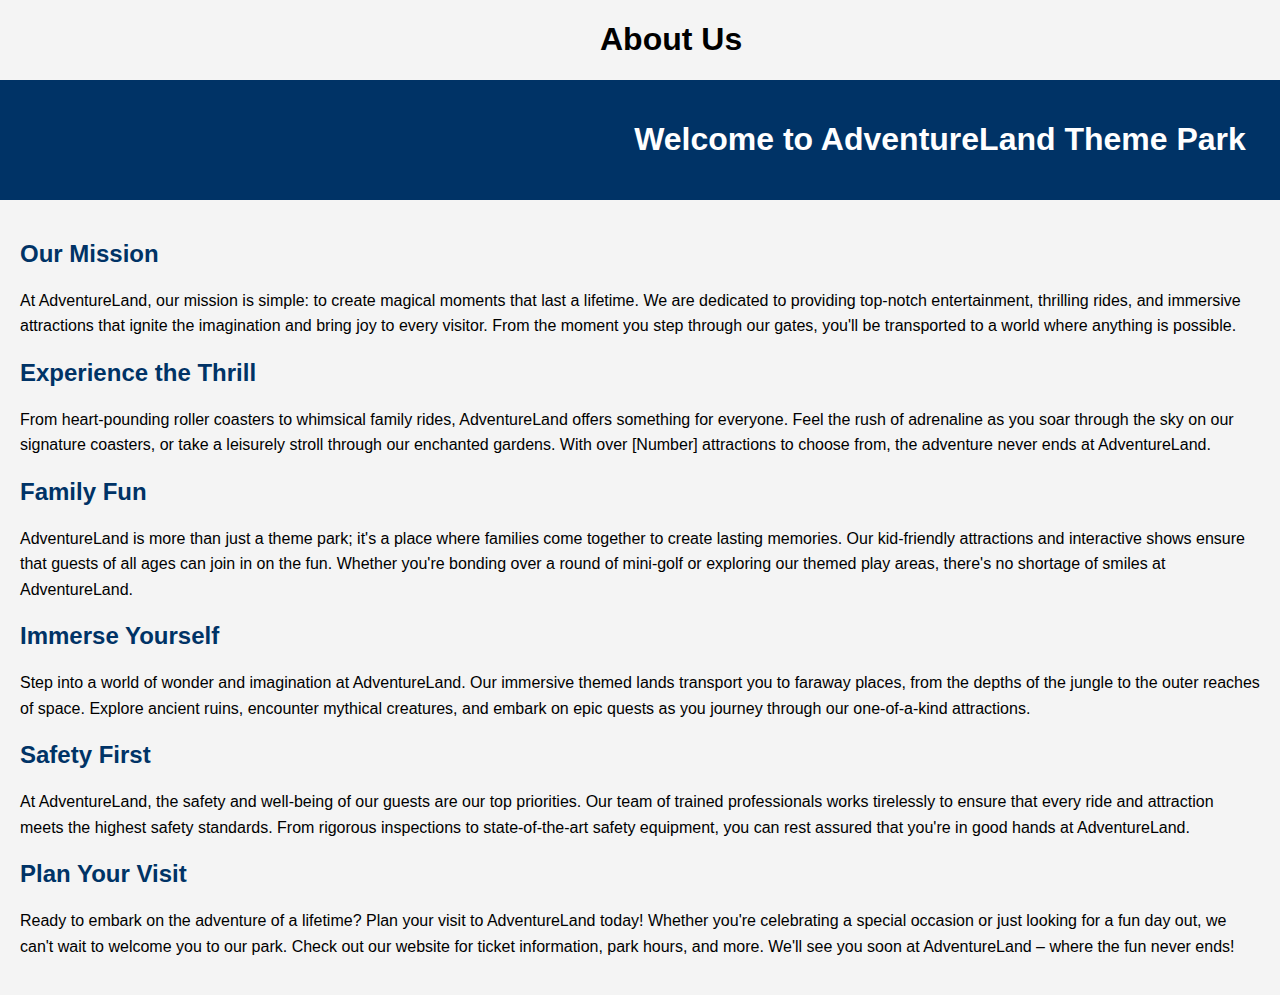
<file: sites/aboutus.html>
<!DOCTYPE html>
<html lang="en">
<head>
    <meta charset="UTF-8">
    <meta name="viewport" content="width=device-width, initial-scale=1.0">
    <title>About Us - AdventureLand Theme Park</title>
    <h1>About Us</h1>
    <style>
        body {
            font-family: Arial, sans-serif;
            margin: 0;
            padding: 0;
            background-color: #f4f4f4;
        }
        h1{
            justify-content: center;
            align-items: center;
            margin-left: 600px;
        }
        header {
            background-color: #003366;
            color: #fff;
            padding: 20px;
            text-align: center;
        }
        .head1{
            color:#fff;
        }
        section {
            padding: 20px;
        }
        h2 {
            color: #003366;
        }
        p {
            line-height: 1.6;
        }
    </style>
</head>
<body>
    <header class="head1">
        <h1>Welcome to AdventureLand Theme Park</h1>
    </header>
    <section>
        <h2>Our Mission</h2>
        <p>At AdventureLand, our mission is simple: to create magical moments that last a lifetime. We are dedicated to providing top-notch entertainment, thrilling rides, and immersive attractions that ignite the imagination and bring joy to every visitor. From the moment you step through our gates, you'll be transported to a world where anything is possible.</p>

        <h2>Experience the Thrill</h2>
        <p>From heart-pounding roller coasters to whimsical family rides, AdventureLand offers something for everyone. Feel the rush of adrenaline as you soar through the sky on our signature coasters, or take a leisurely stroll through our enchanted gardens. With over [Number] attractions to choose from, the adventure never ends at AdventureLand.</p>

        <h2>Family Fun</h2>
        <p>AdventureLand is more than just a theme park; it's a place where families come together to create lasting memories. Our kid-friendly attractions and interactive shows ensure that guests of all ages can join in on the fun. Whether you're bonding over a round of mini-golf or exploring our themed play areas, there's no shortage of smiles at AdventureLand.</p>

        <h2>Immerse Yourself</h2>
        <p>Step into a world of wonder and imagination at AdventureLand. Our immersive themed lands transport you to faraway places, from the depths of the jungle to the outer reaches of space. Explore ancient ruins, encounter mythical creatures, and embark on epic quests as you journey through our one-of-a-kind attractions.</p>

        <h2>Safety First</h2>
        <p>At AdventureLand, the safety and well-being of our guests are our top priorities. Our team of trained professionals works tirelessly to ensure that every ride and attraction meets the highest safety standards. From rigorous inspections to state-of-the-art safety equipment, you can rest assured that you're in good hands at AdventureLand.</p>

        <h2>Plan Your Visit</h2>
        <p>Ready to embark on the adventure of a lifetime? Plan your visit to AdventureLand today! Whether you're celebrating a special occasion or just looking for a fun day out, we can't wait to welcome you to our park. Check out our website for ticket information, park hours, and more. We'll see you soon at AdventureLand – where the fun never ends!</p>
    </section>

    <script src="https://code.jquery.com/jquery-3.6.0.min.js"></script>
    <script>
        $(document).ready(function() {
            $('section h2').click(function() {
                $(this).next('p').slideToggle();
            });
        });
    </script>
</body>
</html>
</file>
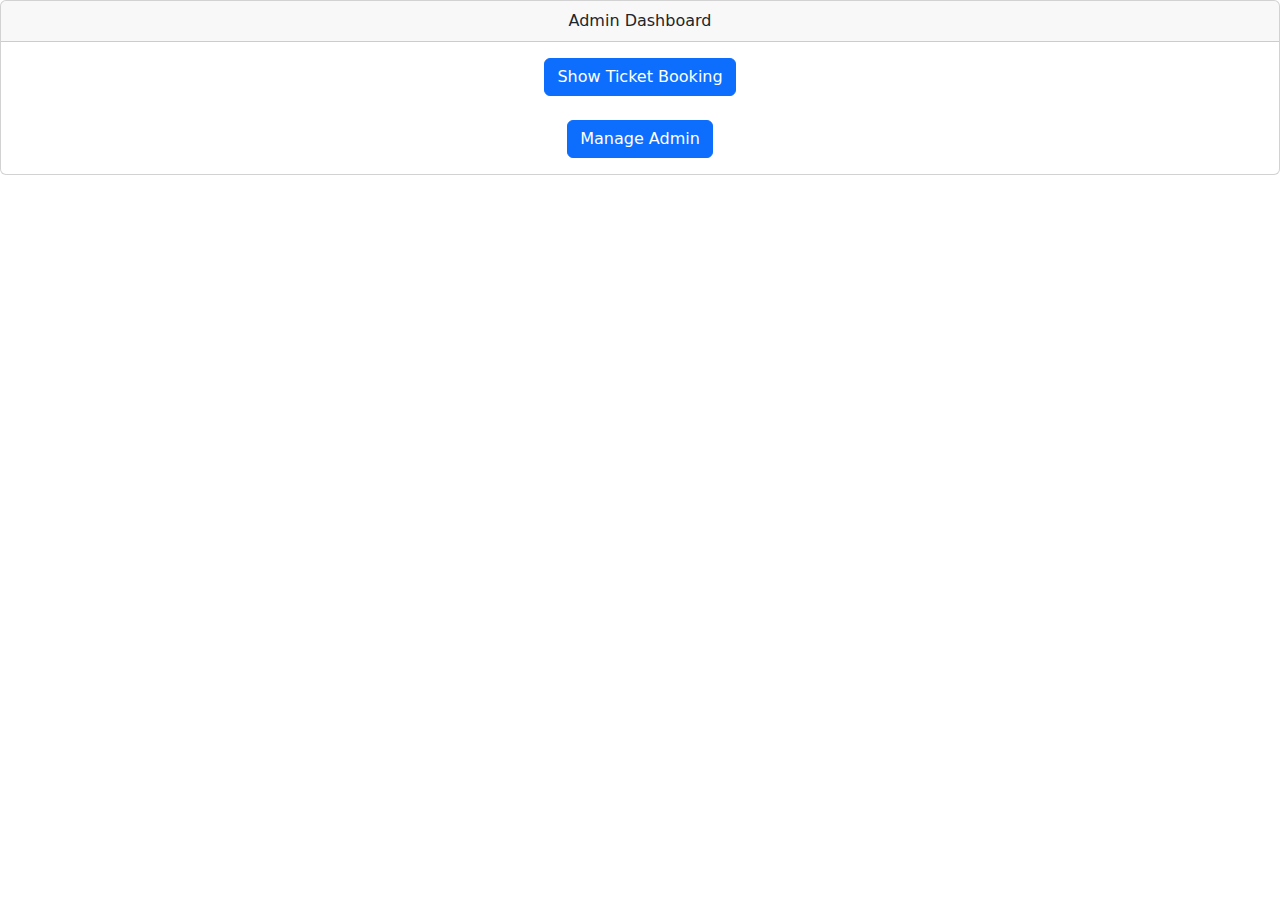
<file: sites/Admin.html>
<!DOCTYPE html>
<html lang="en">

<head>
    <meta charset="UTF-8">
    <meta name="viewport" content="width=device-width, initial-scale=1.0">
    <title>Admin-Dashboard</title>
    <link href="https://cdn.jsdelivr.net/npm/bootstrap@5.3.3/dist/css/bootstrap.min.css" rel="stylesheet"
        integrity="sha384-QWTKZyjpPEjISv5WaRU9OFeRpok6YctnYmDr5pNlyT2bRjXh0JMhjY6hW+ALEwIH" crossorigin="anonymous">
    <script src="./scripts/AdminAuthentication.js"></script>
</head>

<body style="text-align: center;">
    <section class="card">
        <div class="card-header">
            Admin Dashboard
        </div>
        <div class="card-body">
            <button type="button" class="btn btn-primary" onclick="redirectPage('./admin')">Show Ticket
                Booking</button><br><br>
            <button type="button" class="btn btn-primary" onclick="redirectPage('./ManageAdmin.html')">Manage
                Admin</button>
        </div>

    </section>
</body>

</html>
</file>
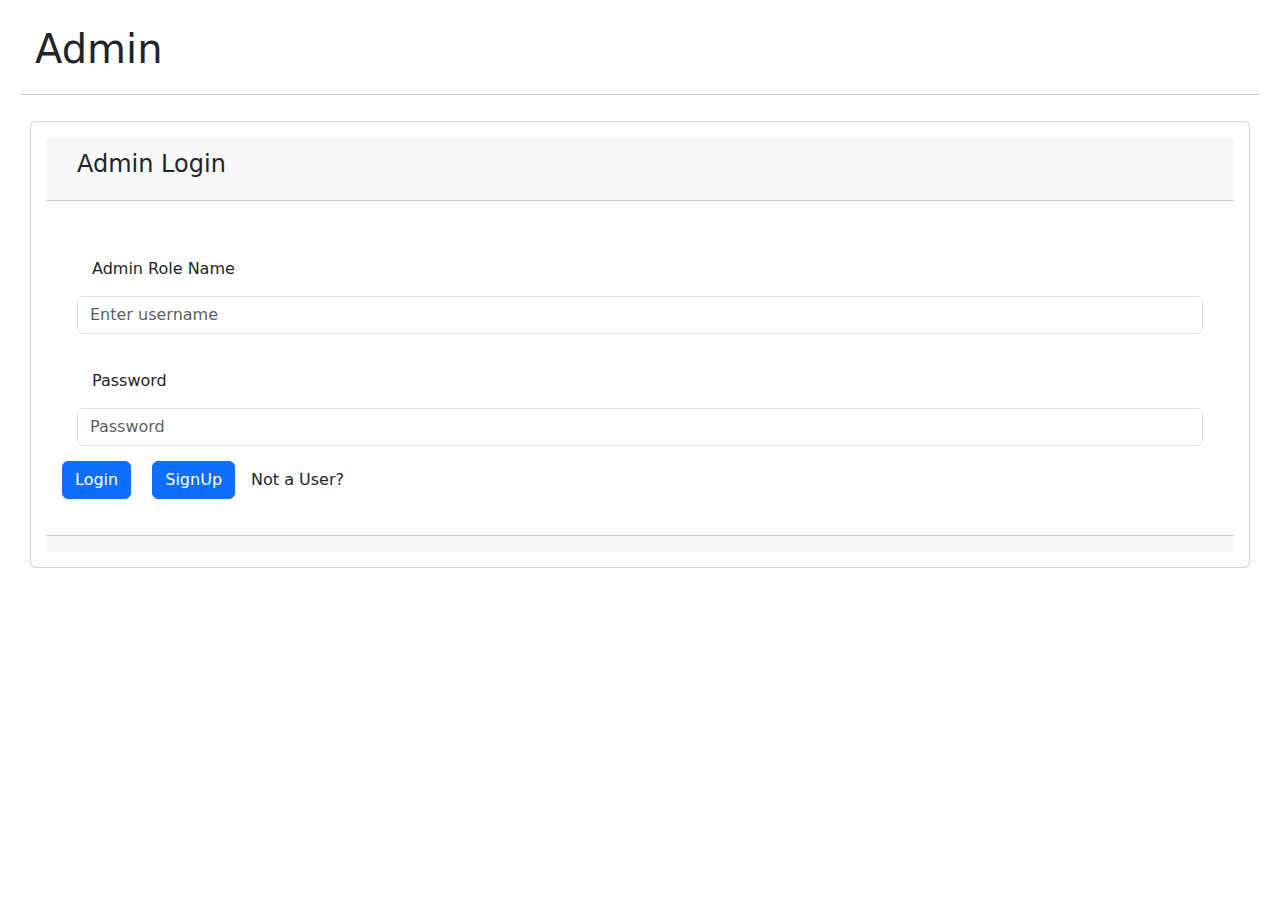
<file: sites/AdminLogin.html>
<!DOCTYPE html>
<html lang="en">

<head>
    <meta charset="UTF-8">
    <meta name="viewport" content="width=device-width, initial-scale=1.0">
    <title>Admin - Login</title>
    <link href="https://cdn.jsdelivr.net/npm/bootstrap@5.3.3/dist/css/bootstrap.min.css" rel="stylesheet"
        integrity="sha384-QWTKZyjpPEjISv5WaRU9OFeRpok6YctnYmDr5pNlyT2bRjXh0JMhjY6hW+ALEwIH" crossorigin="anonymous">
    <style>
        * {
            margin: 10px;
            padding: 5px;
        }
    </style>
    <script src="./scripts/AdminAuthentication.js"></script>
</head>

<body>
    <h1>Admin</h1>
    <hr>
    <section class="card">
        <div class="card-header">
            <h4>Admin Login</h4>
        </div>
        <section class="card-body">
            <div class="form-group">
                <label for="username">Admin Role Name </label>
                <input type="text" class="form-control" id="username" placeholder="Enter username" name="username">
            </div>
            <div class="form-group">
                <label for="password">Password</label>
                <input type="password" class="form-control" id="password" name="password" placeholder="Password">
            </div>
            <button type="button" class="btn btn-primary" onclick="validateAdmin()">Login</button>&emsp;
            <button type="button" class="btn btn-primary"
                onclick="redirectPage('./CreateAdmin.html')">SignUp</button>&emsp;Not a User?
        </section>
        <div class="card-footer" id="result"></div>
    </section>
</body>

</html>
</file>
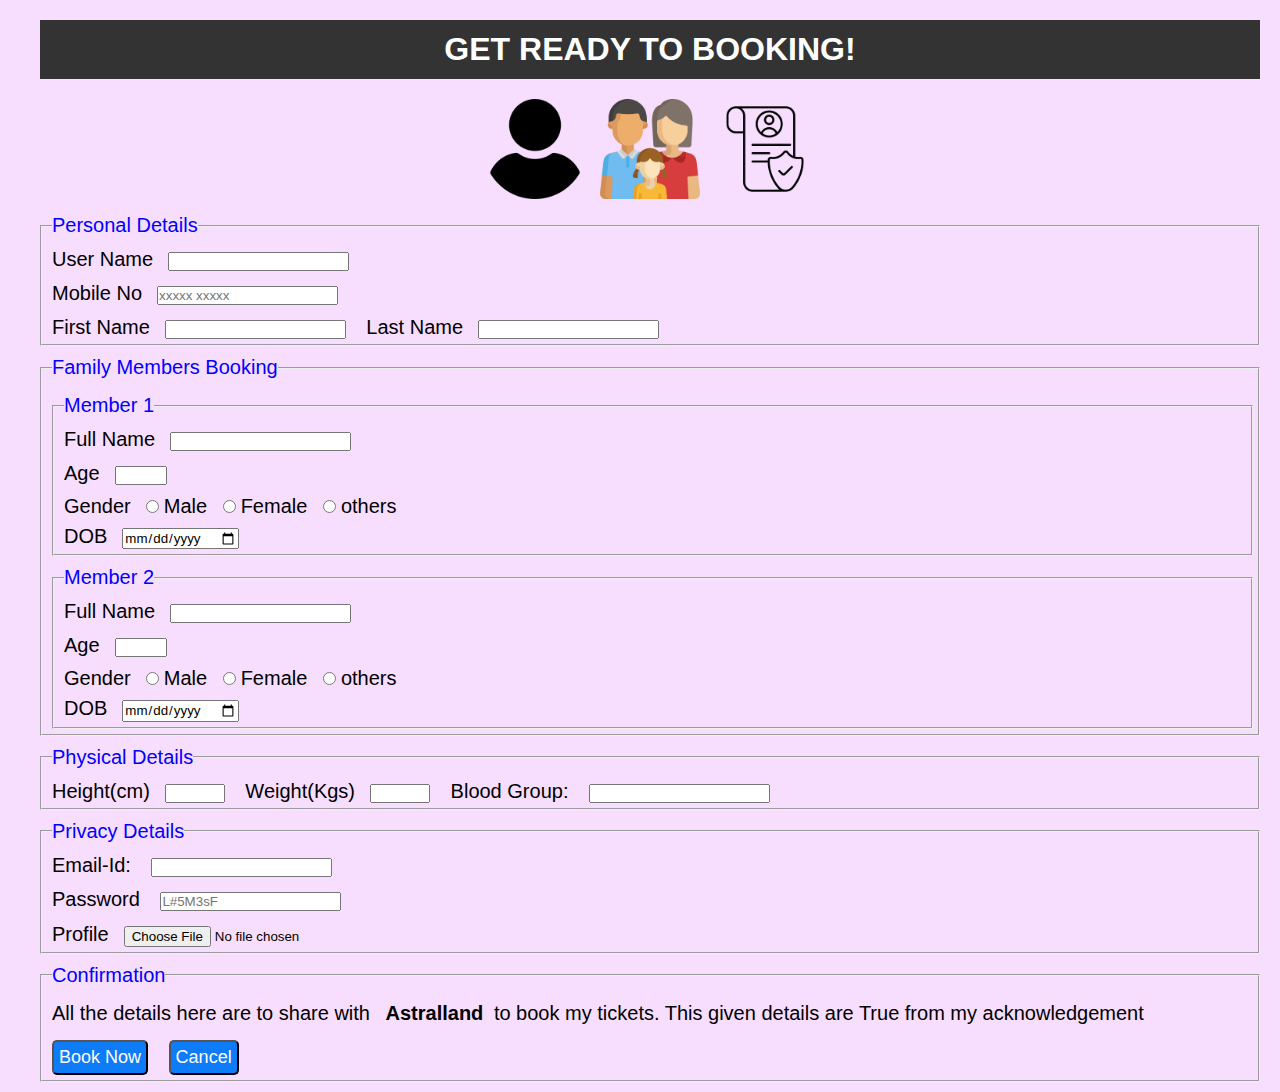
<file: sites/Booking.html>
<!DOCTYPE html>
<html lang="en">
<head>
    <meta charset="UTF-8">
    <meta name="viewport" content="width=device-width, initial-scale=1.0">
    <title>Book Tickets</title>
    <link rel="stylesheet" href="./styles/styles.css">
</head>
<body>
    <header>
        <h1>Get Ready to Booking!</h1>
    </header>
 
    <section class="box">
        <img class="sized"src="./Media/user.png" alt="">
        <img class="sized"src="./Media/family.png" alt="">
        <img class="sized" src="./Media/technology.png" alt="">
    </section>
    <form action="" method="post">
        <fieldset>
            <legend>Personal Details</legend>
            <label for="userName">User Name</label><input type="text" name="usr_name" id="userName" required pattern="[A-Za-z]{4,15}"><br>
            <label for="phNo">Mobile No</label><input type="tel" name="phone" id="phNo"type="tel" placeholder="xxxxx xxxxx" required pattern="[0-9]{10}"><br>
            <label for="fName">First Name</label><input type="text" name="f_name" id="fName"required pattern="[A-Za-z]{4,15}">
            <label for="lName">Last Name</label><input type="text" name="l_name" id="lName" required pattern="[A-Za-z]{4,15}">
        </fieldset>
        <fieldset>
            
            <legend>Family Members Booking</legend>
            <fieldset>
                <legend>Member 1</legend>
                <label for="p1Name">Full Name</label><input type="text" name="p1_name" id="p1Name" required pattern="[A-Za-z]{4,15}"><br>

                <label for="age">Age</label><input type="number" name="age" id="age" required min="5" max="60"><br>

                <label for="gender">Gender</label><input type="radio" name="gender" id="gender" value="Male">Male
               <input type="radio" name="gender" id="gender" value="Female">Female
                <input type="radio" name="gender" id="gender" value="other">others
                <br>
                <label for="dob">DOB</label><input type="date" name="dob" id="dob">
            </fieldset>
            <fieldset>
                    <legend>Member 2</legend>
                    <label for="p2Name">Full Name</label><input type="text" name="p2_name" id="p2Name" pattern="[A-Za-z]{4,15}"> <br>
    
                    <label for="age">Age</label><input type="number" name="age" id="age"  min="5" max="60"><br>
    
                    <label for="gender">Gender</label><input type="radio" name="gender" id="gender" value="Male">Male
                   <input type="radio" name="gender" id="gender" value="Female">Female
                    <input type="radio" name="gender" id="gender" value="other">others
                    <br>
    
                    <label for="dob">DOB</label><input type="date" name="dob" id="dob">
            </fieldset>
        </fieldset>

        <fieldset>
            <Legend>Physical Details</Legend>
        <label for="height">Height(cm)</label><input type="number" name="height" id="height" required min="80" max="230">
        <label for="weight">Weight(Kgs)</label><input type="number" name="weight" id="weight" required min="20" max="300">
        <label for="group">Blood Group:</label>
        <input type="text"  list="group" required pattern="{2}">
	<datalist id="group">
  	<option value="O+">
  	<option value="B+">
  	<option value="A+">
  	<option value="A-">
  	<option value="B+">
   </datalist> 
</fieldset>
    
<fieldset>
    <legend>Privacy Details</legend>
    <label for="mail">Email-Id:</label>
    <input type="email" name="mail" id="mail" required pattern="[a-z0-9._%+\-]+@[a-z0-9.\-]+\.[a-z]{2,}$"><br>
    <label for="password">Password</label>  <input type="password" placeholder="L#5M3sF" required minlength="8" name="password" id="password" pattern="[A-Za-z0-9]{8}"/><br>
    <label for="photo">Profile</label><input type="file" name="photo" id="photo"><br>
</fieldset>

<fieldset>
    <legend>
        Confirmation
    </legend>
    <p>All the details here are to share with <b>Astralland</b> to book my tickets. This given details are True from my acknowledgement</p>
    <button type="submit">Book Now</button>
    <button type="reset">Cancel</button>
</fieldset>

 </form>
</body>
</html>
</file>
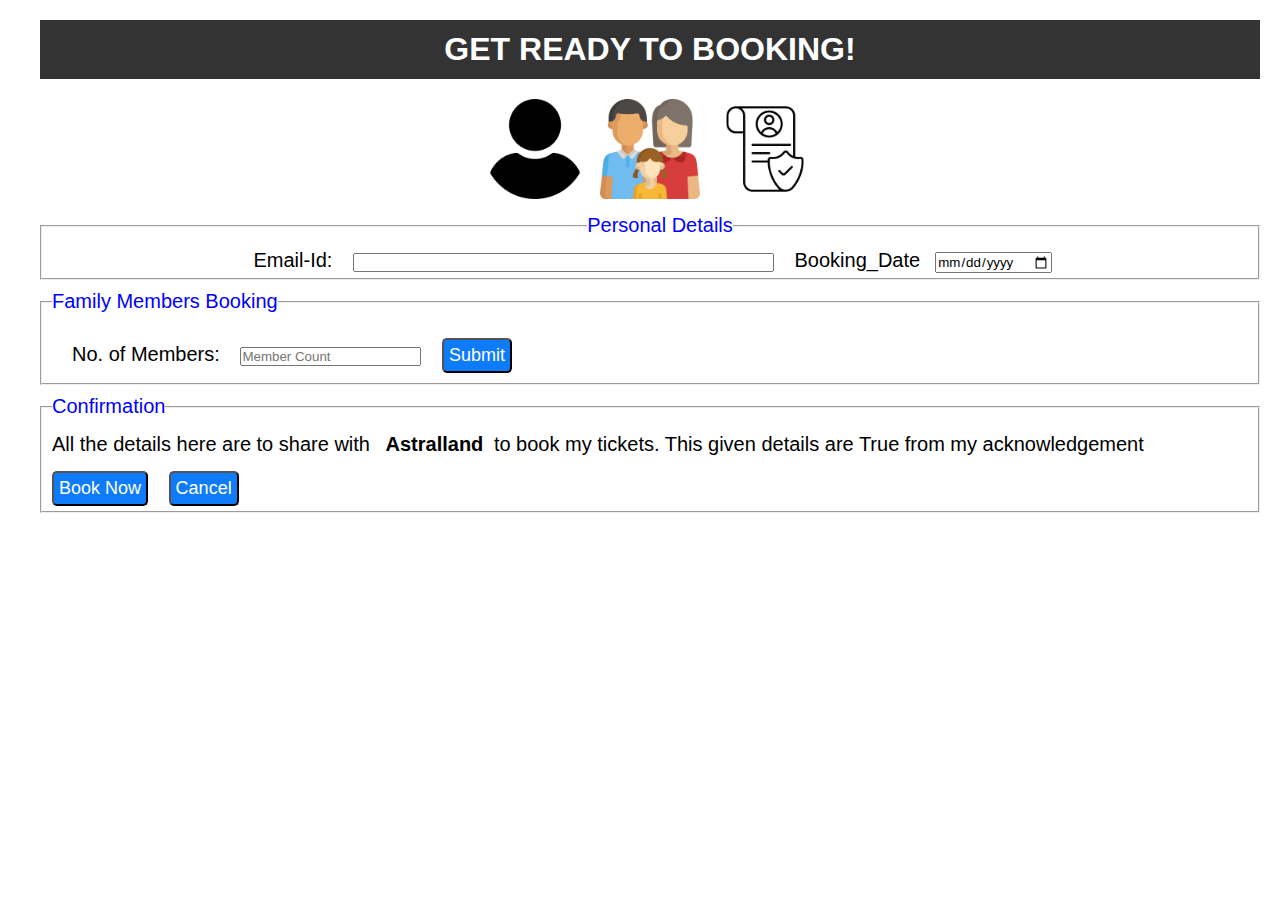
<file: sites/BookingNew.html>
<!DOCTYPE html>
<html lang="en">

<head>
    <meta charset="UTF-8">
    <meta name="viewport" content="width=device-width, initial-scale=1.0">
    <title>Book Tickets</title>
    <link rel="stylesheet" href="./styles/styles.css">
    <script src="https://ajax.googleapis.com/ajax/libs/jquery/3.7.1/jquery.min.js"></script>
</head>

<body style="background-color: white;">
    <header>
        <h1>Get Ready to Booking!</h1>
    </header>

    <section class="box">
        <img class="sized" src="./Media/user.png" alt="">
        <img class="sized" src="./Media/family.png" alt="">
        <img class="sized" src="./Media/technology.png" alt="">
    </section>
    <form action="./Confirmation.jsp" method="post">
        <fieldset style="text-align: center;">
            <legend>Personal Details</legend>
            <label for="mail">Email-Id:</label>
            <input size="50" type="email" name="mail" id="mail" required
                pattern="[a-z0-9._%+\-]+@[a-z0-9.\-]+\.[a-z]{2,}$">
            <label for="date">Booking_Date</label><input type="date" name="date" id="date" required><br>
        </fieldset>
        <fieldset>

            <legend>Family Members Booking</legend>
            <div id="member-list">
                <div>
                    <label for="member-count">No. of Members: </label>
                    <input type="number" placeholder="Member Count" id="member-count" name="member-count">
                    <button id="member-button">Submit</button>
                </div>
            </div>
        </fieldset>

        <fieldset>
            <legend>
                Confirmation
            </legend>
            <p>All the details here are to share with <b>Astralland</b> to book my tickets. This given details are True
                from my acknowledgement</p>
            <button type="submit">Book Now</button>
            <button type="reset">Cancel</button>
        </fieldset>

    </form>
    <script>
        $(document).ready(function () {
            $("#member-button").click(function () {
                var numbers = document.getElementById("member-count").value;
                for (var i = 1; i <= numbers; i++) {
                    $("#member-list").append(`
                <fieldset  style="text-align: center;">
                    <legend>Member ${i}</legend>
                    <label for="name${i}">Full Name</label><input type="text" name="name${i}" id="name${i}" pattern="[A-Za-z]{4,15}"> 
    
                    <label for="age${i}">Age</label><input type="number" name="age${i}" id="age${i}"  min="5" max="60">
                    <label for="height${i}">Height(cm)</label><input type="number" name="height${i}" id="height${i}" required min="80"
                max="230">
                <label for="aadhar${i}">Aadhar No</label><input type="text" name="aadhar${i}" id="aadhar${i}" pattern="[0-9]{16}"> 
                `);
                }
            })
        })
    </script>
</body>

</html>
</file>
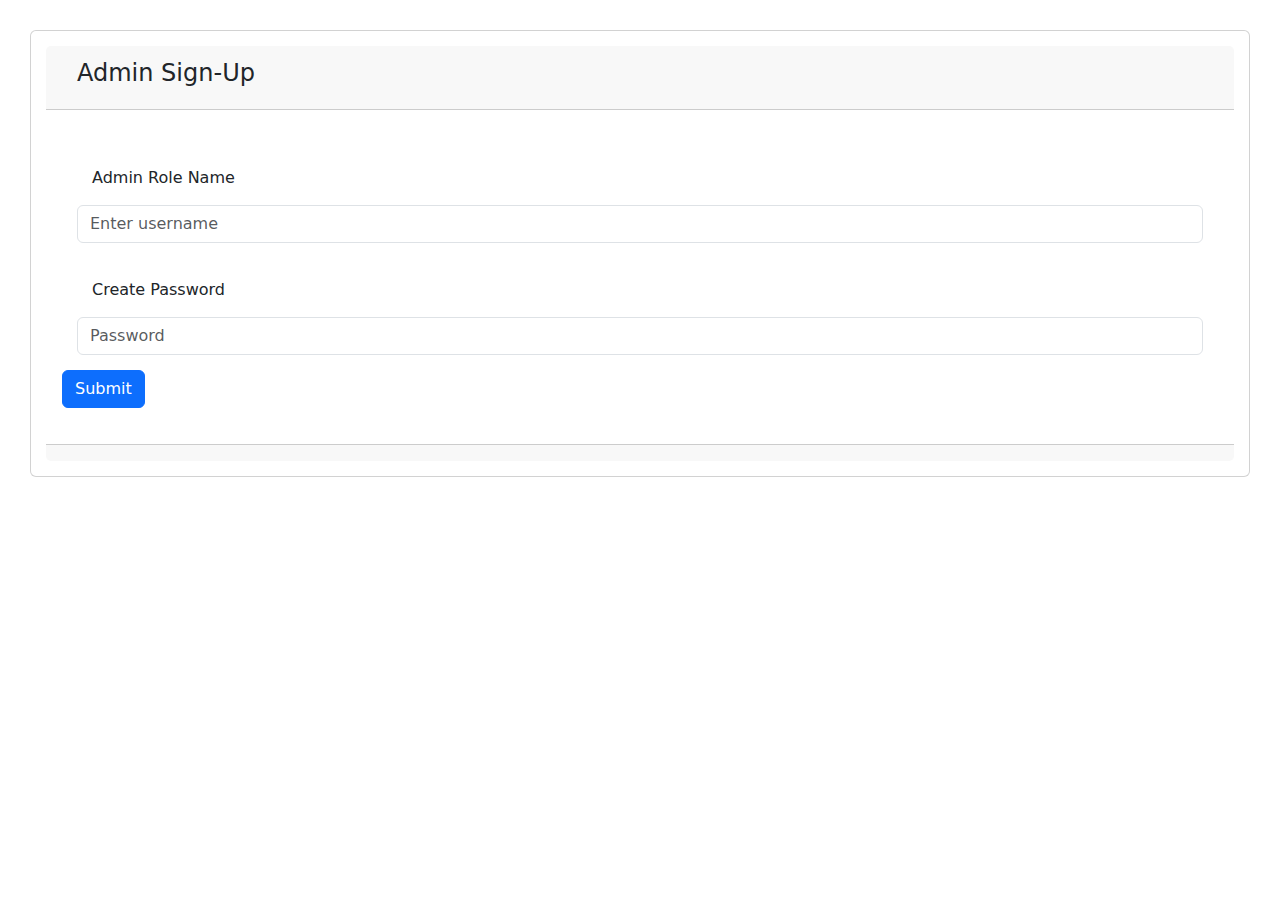
<file: sites/CreateAdmin.html>
<!DOCTYPE html>
<html lang="en">

<head>
    <meta charset="UTF-8">
    <meta name="viewport" content="width=device-width, initial-scale=1.0">
    <title>Admin - Sign Up</title>
    <link href="https://cdn.jsdelivr.net/npm/bootstrap@5.3.3/dist/css/bootstrap.min.css" rel="stylesheet"
        integrity="sha384-QWTKZyjpPEjISv5WaRU9OFeRpok6YctnYmDr5pNlyT2bRjXh0JMhjY6hW+ALEwIH" crossorigin="anonymous">
    <script src="./scripts/AdminAuthentication.js"></script>
    <style>
        * {
            margin: 10px;
            padding: 5px;
        }
    </style>
</head>

<body>
    <section class="card">
        <div class="card-header">
            <h4>Admin Sign-Up</h4>
        </div>
        <section class="card-body">
            <div class="form-group">
                <label for="username">Admin Role Name </label>
                <input type="text" class="form-control" id="username" placeholder="Enter username" name="username">
            </div>
            <div class="form-group">
                <label for="password">Create Password</label>
                <input type="password" class="form-control" id="password" name="password" placeholder="Password">
            </div>
            <button type="button" class="btn btn-primary" onclick="createAdmin()">Submit</button>
        </section>
        <div class="card-footer" id="result"></div>
    </section>
</body>

</html>
</file>
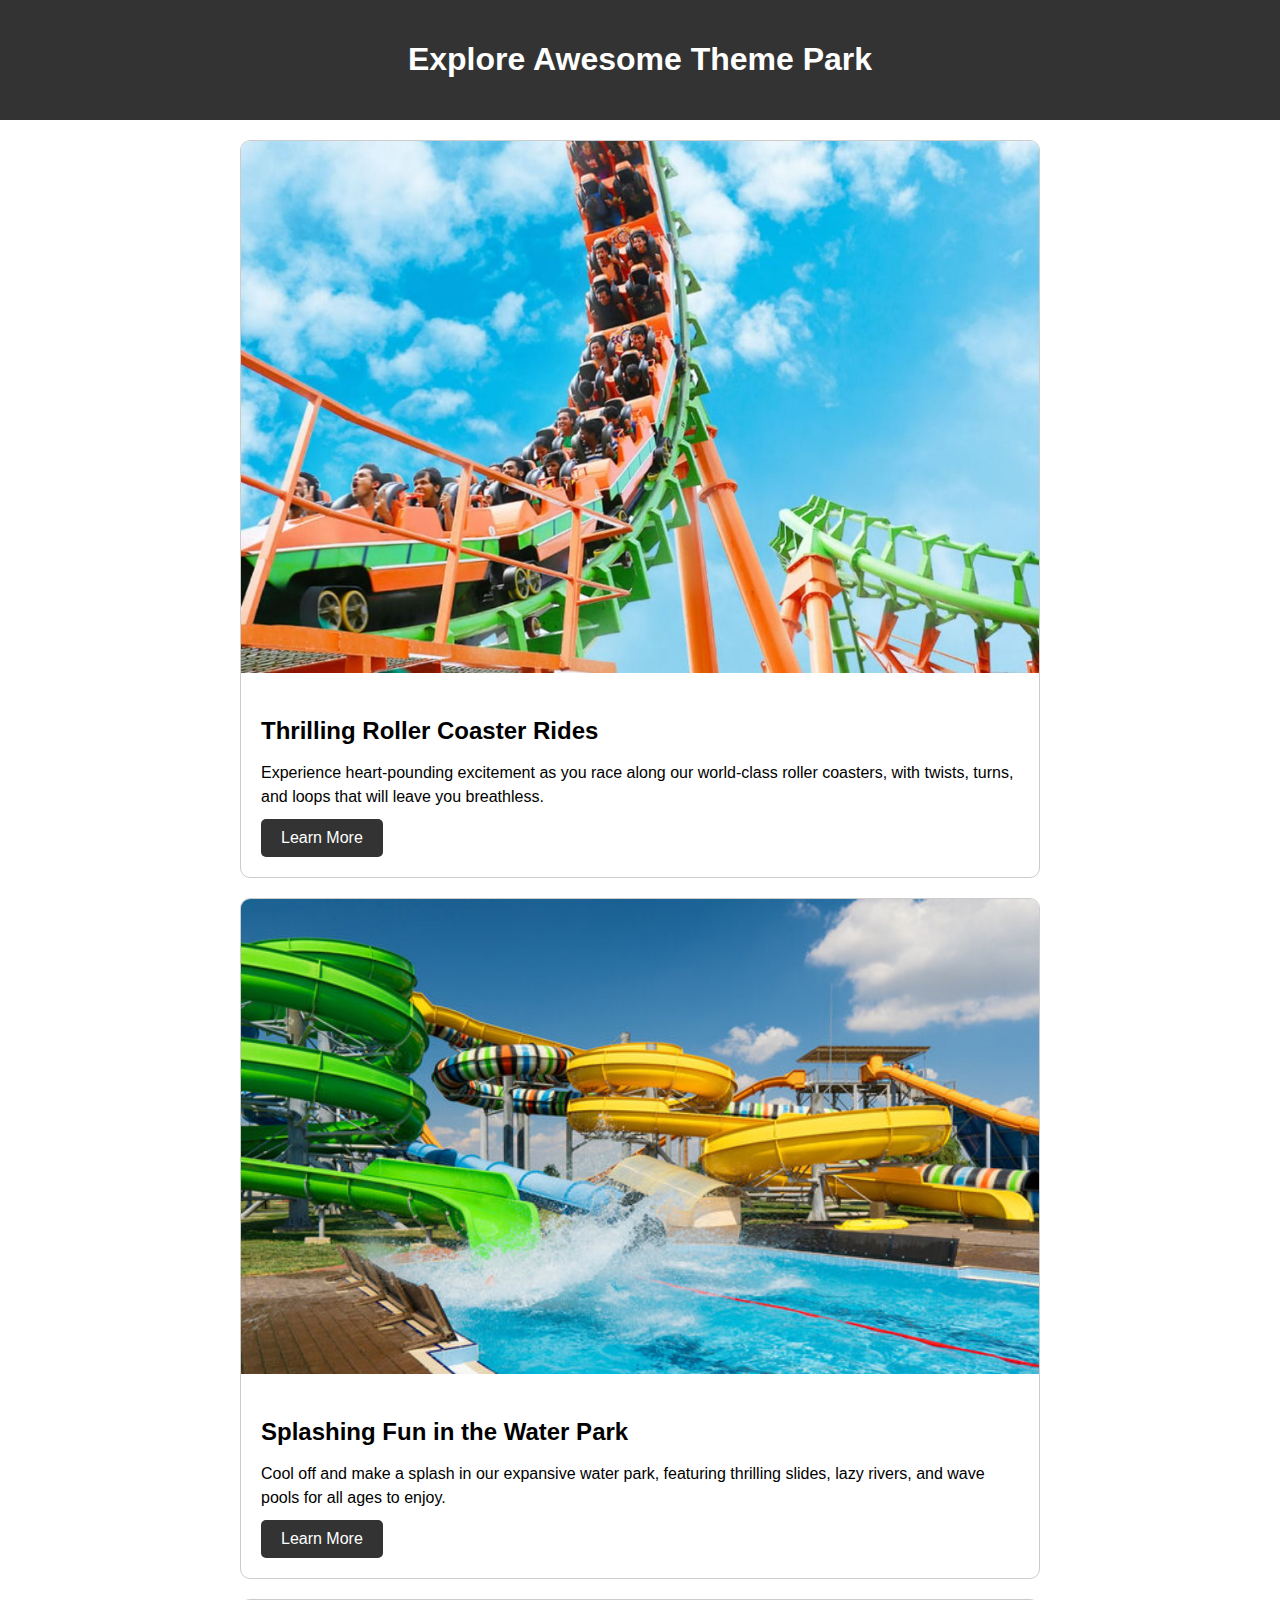
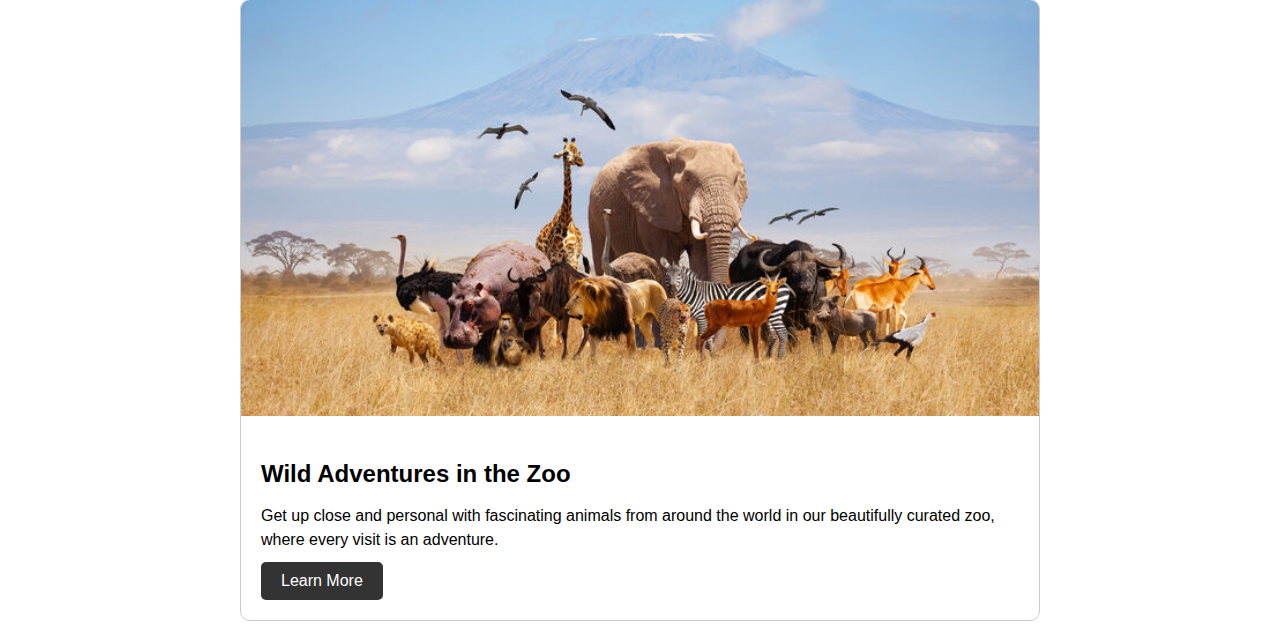
<file: sites/explore.html>
<!DOCTYPE html>
<html lang="en">

<head>
    <meta charset="UTF-8">
    <meta name="viewport" content="width=device-width, initial-scale=1.0">
    <title>Explore | Awesome Theme Park</title>
    <style>
        body {
            font-family: Arial, sans-serif;
            margin: 0;
            padding: 0;
        }

        .header {
            background-color: #333;
            color: #fff;
            padding: 20px;
            text-align: center;
        }

        .container {
            max-width: 800px;
            margin: 20px auto;
            padding: 0 20px;
        }

        .experience {
            border: 1px solid #ccc;
            border-radius: 10px;
            margin-bottom: 20px;
            overflow: hidden;
        }

        .experience img {
            width: 100%;
            height: auto;
        }

        .experience-content {
            padding: 20px;
        }

        .experience-title {
            font-size: 24px;
            margin-bottom: 10px;
        }

        .experience-description {
            font-size: 16px;
            line-height: 1.5;
            margin-bottom: 10px;
        }

        .experience-link {
            display: inline-block;
            background-color: #333;
            color: #fff;
            text-decoration: none;
            padding: 10px 20px;
            border-radius: 5px;
            transition: background-color 0.3s ease;
        }

        .experience-link:hover {
            background-color: #555;
        }
    </style>
</head>

<body>
    <div class="header">
        <h1>Explore Awesome Theme Park</h1>
    </div>
    <div class="container">
        <div class="experience">
            <img src="./Media/rollerCoaster.jpg" alt="Roller Coaster">
            <div class="experience-content">
                <h2 class="experience-title">Thrilling Roller Coaster Rides</h2>
                <p class="experience-description">Experience heart-pounding excitement as you race along our world-class
                    roller coasters, with twists, turns, and loops that will leave you breathless.</p>
                <a href="https://coasterbot.com/blog" class="experience-link">Learn More</a>
            </div>
        </div>
        <div class="experience">
            <img src="./Media/waterpark.jpg" alt="Water Park">
            <div class="experience-content">
                <h2 class="experience-title">Splashing Fun in the Water Park</h2>
                <p class="experience-description">Cool off and make a splash in our expansive water park, featuring
                    thrilling slides, lazy rivers, and wave pools for all ages to enjoy.</p>
                <a href="https://www.gooroo.com/blog/waterpark/" class="experience-link">Learn More</a>
            </div>
        </div>
        <div class="experience">
            <img src="./Media/zoo.jpg" alt="Zoo">
            <div class="experience-content">
                <h2 class="experience-title">Wild Adventures in the Zoo</h2>
                <p class="experience-description">Get up close and personal with fascinating animals from around the
                    world in our beautifully curated zoo, where every visit is an adventure.</p>
                <a href="https://blog.zoo.org/" class="experience-link">Learn More</a>
            </div>
        </div>
    </div>
</body>

</html>
</file>
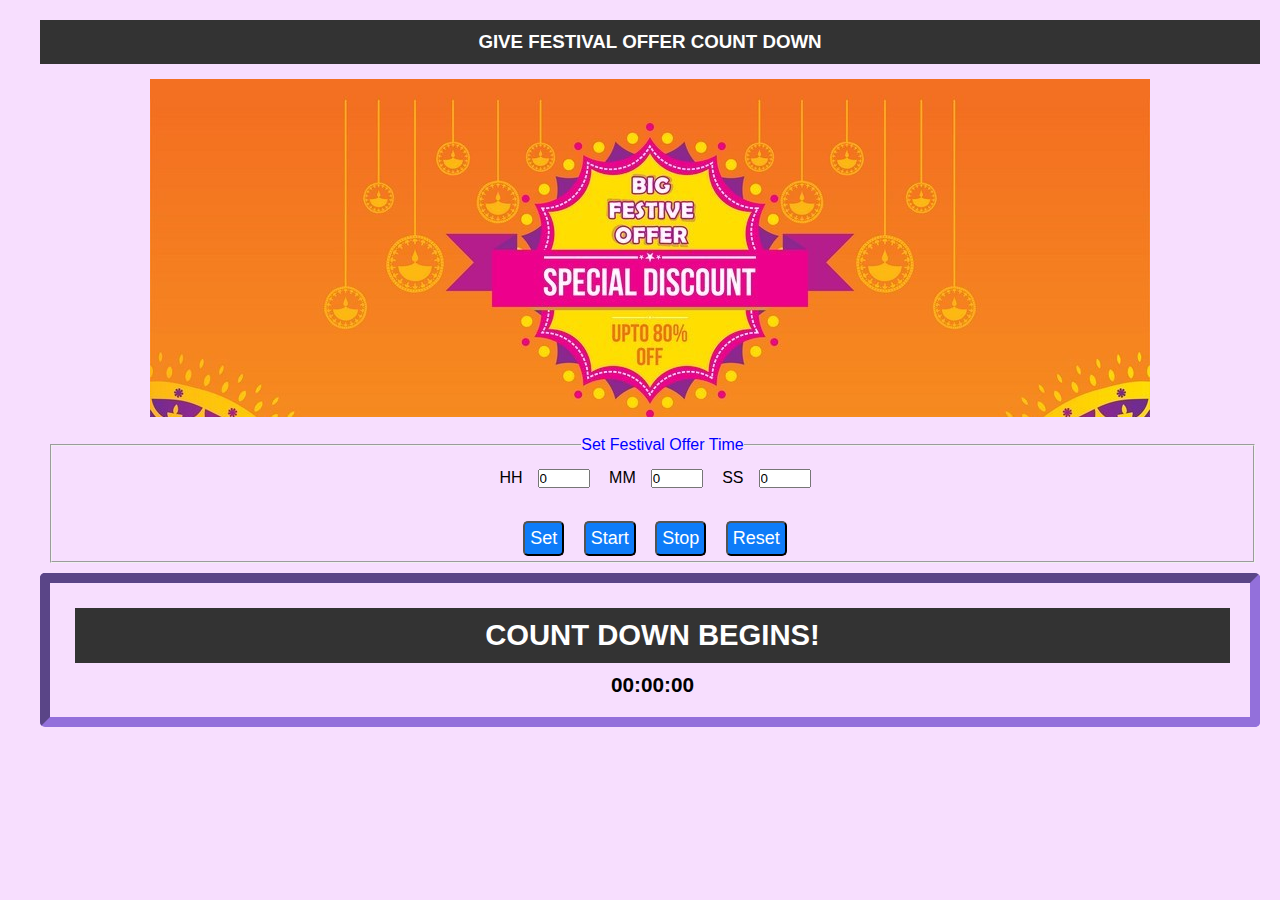
<file: sites/Festival_Offer.html>
<!DOCTYPE html>
<html lang="en">
<head>
    <meta charset="UTF-8">
    <meta name="viewport" content="width=device-width, initial-scale=1.0">
    <title>Offer Begins</title>
    <link rel="stylesheet" href="./styles/styles.css">
</head>
<body>
    <section class="box-section">
        <h3>Give Festival Offer Count down</h3>
        <img src="./Media/festive.jpg" >
        <aside>
            <fieldset>
                <legend>Set Festival Offer Time</legend>
                <label for="hour">HH</label><input type="number" min="0" max="23" id="hour" value="0">
                <label for="mins">MM</label><input type="number" min="0" max="59" id="mins" value="0">
                <label for="secs">SS</label><input type="number" min="0" max="59" id="secs" value="0">
                <br><br>
                <button id="setTimer">Set</button>
                <button id="startTimer">Start</button>
                <button id="stopTimer">Stop</button>
                <button id="clearTimer">Reset</button>
                <br>
            </fieldset>
        </aside>
        <aside class="time-display-container">
                <h3>Count Down Begins!</h3>
                <h5 id="displayTimer">00:00:00 </h5>
        </aside>
    </section>

<script>
    let totalSeconds;
    let display=document.getElementById('displayTimer');
    let isRunning = false;
    let timerInterval;

    function setTimer(e){
        e.preventDefault();
        let hours = parseInt(document.getElementById('hour').value);
        let mins = parseInt(document.getElementById('mins').value);
        let secs = parseInt(document.getElementById('secs').value);
        
        totalSeconds = (hours*3600) + (mins*60) + secs;
        updateDisplay();
    }

    function updateDisplay(){

        let hh= Math.floor(totalSeconds / 3600);
        let remainingSeconds = totalSeconds % 3600;
        let mm = Math.floor(remainingSeconds / 60);
        let ss = remainingSeconds % 60;

        display.textContent= `${String(hh).padStart(2,'0')}:${String(mm).padStart(2,'0')}:${String(ss).padStart(2,'0')}`;
    }

    function startTimer() {
    if (totalSeconds > 0 && !isRunning) {
        isRunning = true;
        console.log("Timer started");
        timerInterval = setInterval(() => {
            totalSeconds--;
            console.log("Total Seconds: " + totalSeconds);
            updateDisplay();
            if (totalSeconds <= 0) {
                clearInterval(timerInterval);
                isRunning = false;
                cheer();
                console.log("Timer stopped");
            }
        }, 1000);
    }
}

    function stopTimer(){
        clearInterval(timerInterval);
        isRunning=false;
    }

    function clearTimer(){
        stopTimer();
        totalSeconds=0;
        updateDisplay();
    }

    function cheer() {
            // Create a new emoji element
            var emoji = document.createElement('span');
            emoji.textContent = '😊'; // Unicode for the smiley face emoji

            // Style the emoji
            emoji.style.fontSize = '40px';
            emoji.style.marginLeft = '10px';

            // Append the emoji to the body
            document.body.appendChild(emoji);

            // After a delay, remove the emoji
            setTimeout(function() {
                emoji.remove();
            }, 2000); // Remove after 2 seconds
        };

    document.getElementById('setTimer').addEventListener('click',setTimer);
    document.getElementById('stopTimer').addEventListener('click',stopTimer);
    document.getElementById('startTimer').addEventListener('click',startTimer);
    document.getElementById('clearTimer').addEventListener('click',clearTimer);



</script>
</body>
</html>
</file>
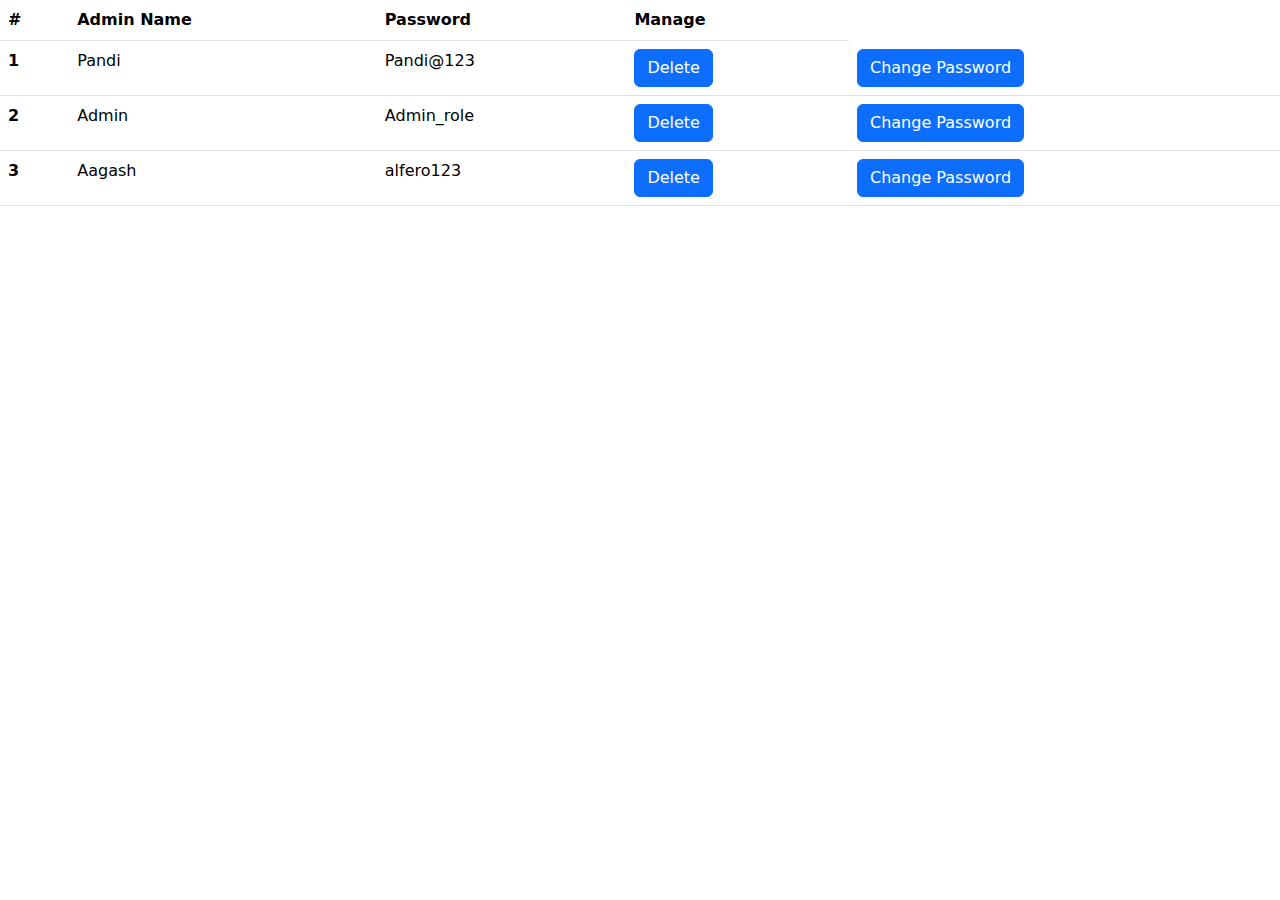
<file: sites/ManageAdmin.html>
<!DOCTYPE html>
<html lang="en">

<head>
    <meta charset="UTF-8">
    <meta name="viewport" content="width=device-width, initial-scale=1.0">
    <title>Manage-Admin</title>
    <link href="https://cdn.jsdelivr.net/npm/bootstrap@5.3.3/dist/css/bootstrap.min.css" rel="stylesheet"
        integrity="sha384-QWTKZyjpPEjISv5WaRU9OFeRpok6YctnYmDr5pNlyT2bRjXh0JMhjY6hW+ALEwIH" crossorigin="anonymous">
    <script src="./scripts/AdminAuthentication.js"></script>
</head>

<body>
    <table class="table table-hover">
        <thead>
            <tr>
                <th scope="col">#</th>
                <th scope="col">Admin Name</th>
                <th scope="col">Password</th>
                <th scope="col">Manage</th>

            </tr>
        </thead>
        <tbody id="roleTable"></tbody>
    </table>
    <script>
        $.getJSON("./Data/roles.json", function (data) {
            roles = data;
            let content = document.getElementById("roleTable");
            let id = 1;
            for (let user in roles) {
                let pwd = roles[user];
                let row = `<tr>
                        <th scope="row">${id}</td>
                        <td>${user}</td>
                        <td>${pwd}</td>
                        <td> <button type="button" class="btn btn-primary"
                            onclick="deleteAdmin('${user}')">Delete</button></td>
                        <td> <button type="button" class="btn btn-primary"
                            onclick="changeAdminPassword('${user}')">Change Password</button></td>
                    </tr>`;
                content.innerHTML += row;
                id += 1;
            }
        });
    </script>

    <script src="./scripts/jQuery.js"></script>
</body>

</html>
</file>
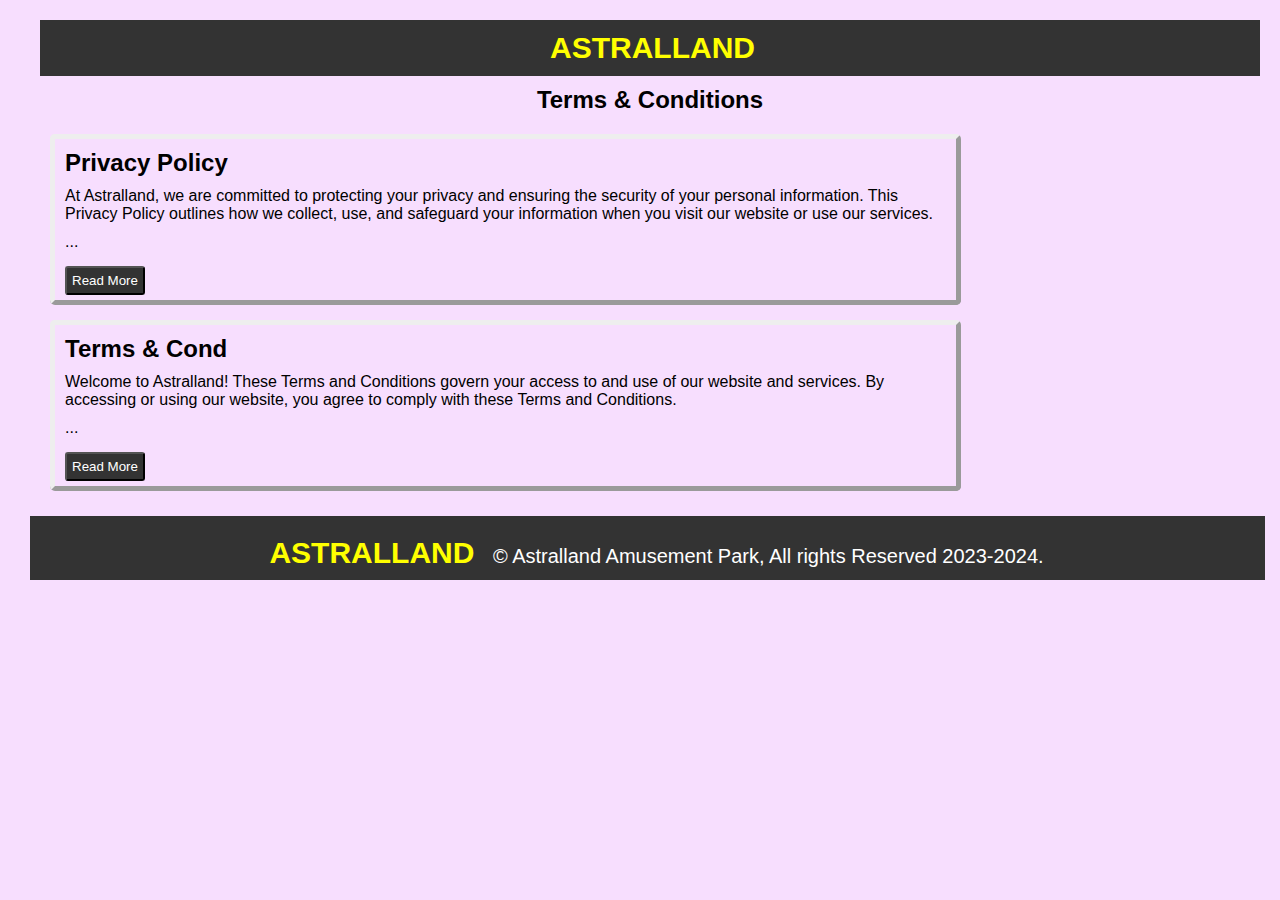
<file: sites/privacy.html>
<!-- Implementation of Ajax Programming -->
<!DOCTYPE html>
<html lang="en">

<head>
    <meta charset="UTF-8">
    <meta name="viewport" content="width=device-width, initial-scale=1.0">
    <link rel="stylesheet" href="./styles/styles.css">
    <script src="./scripts/ajax.js"></script>
    <title>Privacy Policy</title>
</head>

<body>
    <header>
        <nav>
            <label class="logo">Astralland</label>
        </nav>
    </header>
    <section>
        <h2 style="text-align: center;">Terms & Conditions</h2>
        <section class="container-2">
            <section class="container-items">
                <h2>Privacy Policy</h2>
                <p>At Astralland, we are committed to protecting your privacy and ensuring the security of your personal
                    information. This Privacy Policy outlines how we collect, use, and safeguard your information when
                    you visit our website or use our services.</p>
                <p id="read_more_privacy">...</p>
                <button id="read_privacy_btn" class="rbutton" onclick="read_privacy()">Read More</button>
            </section>
            <section class="container-items">
                <h2>Terms & Cond</h2>
                <p>Welcome to Astralland! These Terms and Conditions govern your access to and use of our website and
                    services. By accessing or using our website, you agree to comply with these Terms and Conditions.
                </p>
                <p id="read_more_terms">...</p>
                <button class="rbutton" id="read_terms_btn" onclick="read_terms()">Read More</button>
            </section>
        </section>
    </section>

    <script>
        function read_privacy() {
            let paraId = "read_more_privacy";
            let fileURL = "./Media/privacy-policy.txt";
            readAjax(fileURL, paraId);
            let btn = document.getElementById("read_privacy_btn");
            btn.innerText = "DONE";
            btn.onclick = function () {
            };
        }
        function read_terms() {
            let paraId = "read_more_terms";
            let fileURL = "./Media/terms-cond.txt";
            readAjax(fileURL, paraId);
            let btn = document.getElementById("read_terms_btn");
            btn.innerText = "DONE";
            btn.onclick = function () {
            };
        }
    </script>

    <footer>
        <label class="logo">Astralland</label>
        &copy; Astralland Amusement Park, All rights Reserved 2023-2024.
    </footer>
</body>

</html>
</file>
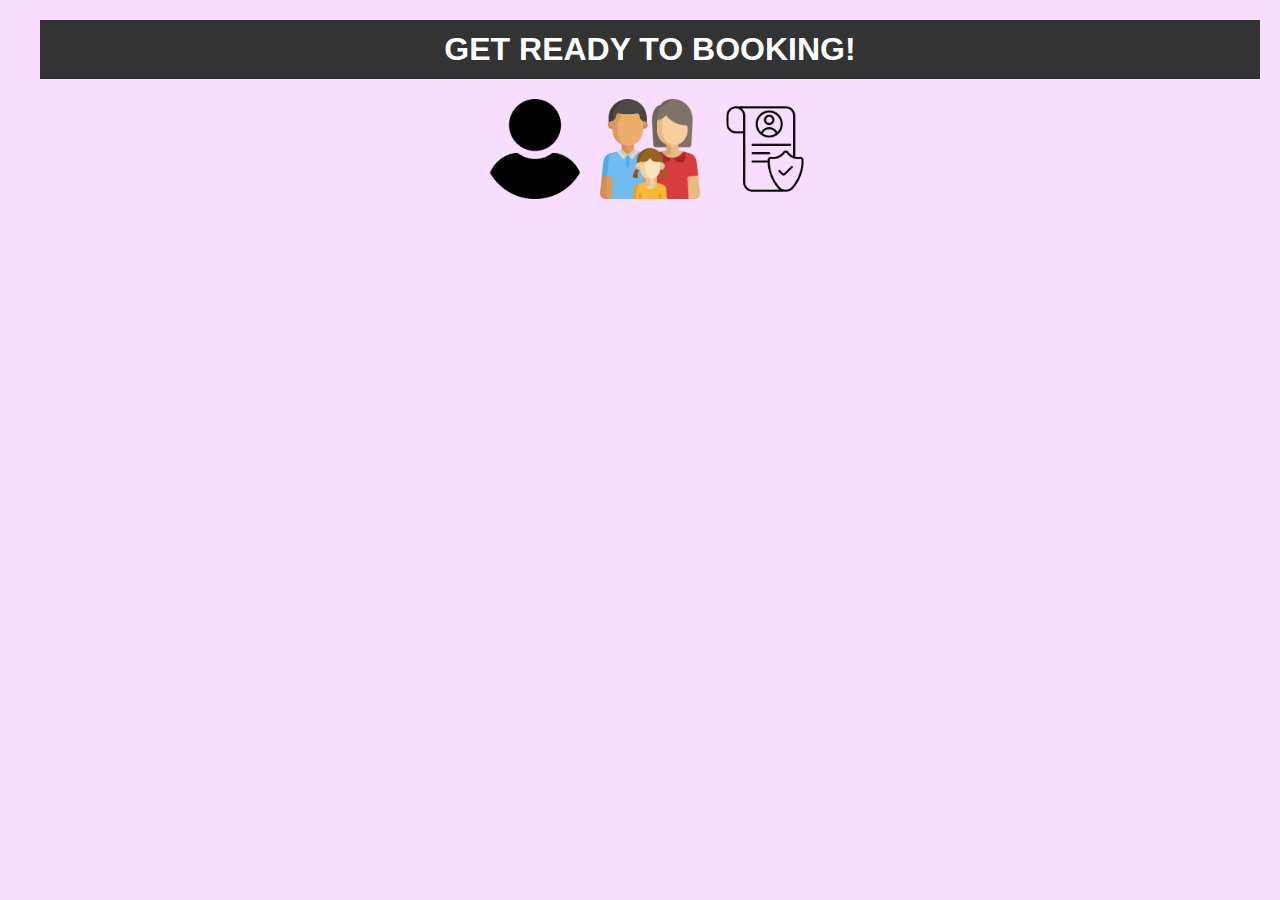
<file: sites/TicketBooking.html>
<!DOCTYPE html>
<html lang="en">

<head>
    <meta charset="UTF-8">
    <meta name="viewport" content="width=device-width, initial-scale=1.0">
    <title>Book Tickets</title>
    <link rel="stylesheet" href="./styles/styles.css">
</head>

<body>
    <header>
        <h1>Get Ready to Booking!</h1>
    </header>

    <section class="box">
        <img class="sized" src="./Media/user.png" alt="">
        <img class="sized" src="./Media/family.png" alt="">
        <img class="sized" src="./Media/technology.png" alt="">
    </section>
    
</body>

</html>
</file>
<file: sites/styles/styles.css>
*{
    margin: 10px 5px 5px 10px;
    padding: 0;
    text-decoration: none;
    font-family: 'Segoe UI', Tahoma, Geneva, Verdana, sans-serif;
    
}
body{
  overflow-x: hidden;
  background-color: #F7DEFE;
}
header h1,nav, section h3{
  background-color: #333;
  color:#fff;
  text-align: center;
  padding:11px 0;
  text-transform: uppercase;
}
.logo{
    font-size:30px;
    color: yellow;
    text-transform: uppercase;
    padding: 8px;
    font-weight: bolder;
    transition: background-color 0.3s;
    border-radius: 5px;
    
}
.logo:hover{
  background-color: #555;
}
.main-nav{
  display: flex;
  justify-content: space-between;
  padding: 0px 10px 5px 0px;
  align-items: center;
}
nav a{
  text-decoration: none;
  font-size: 18px;
  color: whitesmoke;
  padding: 12px 20px;
  transition: background-color 0.3s;
  border-radius: 5px;
}

nav a:hover{
  background-color:#555;
}

footer{
  background-color: #333;
  color:#fff;
  text-align: center;
  padding: 20px 10px 10px 10px;
  margin-top: 20px;
  font-size: 20px;
}

.home-img{
  height: 100%;
  width: 100%;
}

.content{
  display: flex;
  flex-direction: column;
  justify-content: center;
}

.content-section{
  display: flex;
  justify-content: space-around;
  padding: 20px;
  border-radius: 5px;
  overflow: hidden;
}
.hr{
  text-align: right;
  font-size: 50px;
  padding:10px;
  text-decoration: underline;
}
.hl{
  text-align: left;
  font-size: 50px;
  padding:10px;
  text-decoration: underline;
}
.hc{
  text-align: center;
  font-size: 50px;
  padding:10px;
  text-decoration: underline;
}
.bordered{
  border-radius: 10px;
  border: solid;
  background-color: #eddcf5;
  padding: 5px;
  border-color: rgb(165, 177, 246);
}
article section p{
  font-size: 20px;
}

article h2{
  text-align: center;
}

.section-img{
  width: 60%;
  height: 70%;
}

 /* Bookings */

 fieldset button{
  padding:5px;
  background-color: #0e7cf9;
  transition: background-color 0.4s;
  font-size: 18px;
  text-transform:capitalize;
  border-radius: 5px;
  color: white;
 }

 fieldset button:hover{
  background-color: #555;
 }

 form{
  font-size: 20px;
 }

 fieldset legend{
  color: blue;
 }
 .box{
  display: flex;
  flex-wrap: true;
  justify-content: center;
 }

.sized{
  width: 100px;
  height: 100px;
}
/* Timer */
.box-section{
  text-align: center;
}
.time-display-container{
  padding:15px;
  font-size: 25px;
  text-decoration: bold;
  border: inset 10px mediumpurple;
  border-radius: 5px;
}

/* AJAX*/
.container-2{
  display: flex;
  justify-content: space-around;
  flex-direction: column;
  width: 75%;
  
}

.container-items{
  border-radius: 5px;
  border:outset 5px;
  /* border-color: #333; */
}

.rbutton{
  background-color: #333;
  transition: background-color 0.3s;
  border-radius: 3px;
  padding:5px;
  text-transform: capitalize;
  color: white ;
}
.rbutton:hover{
  background-color: #555;
}
</file>
